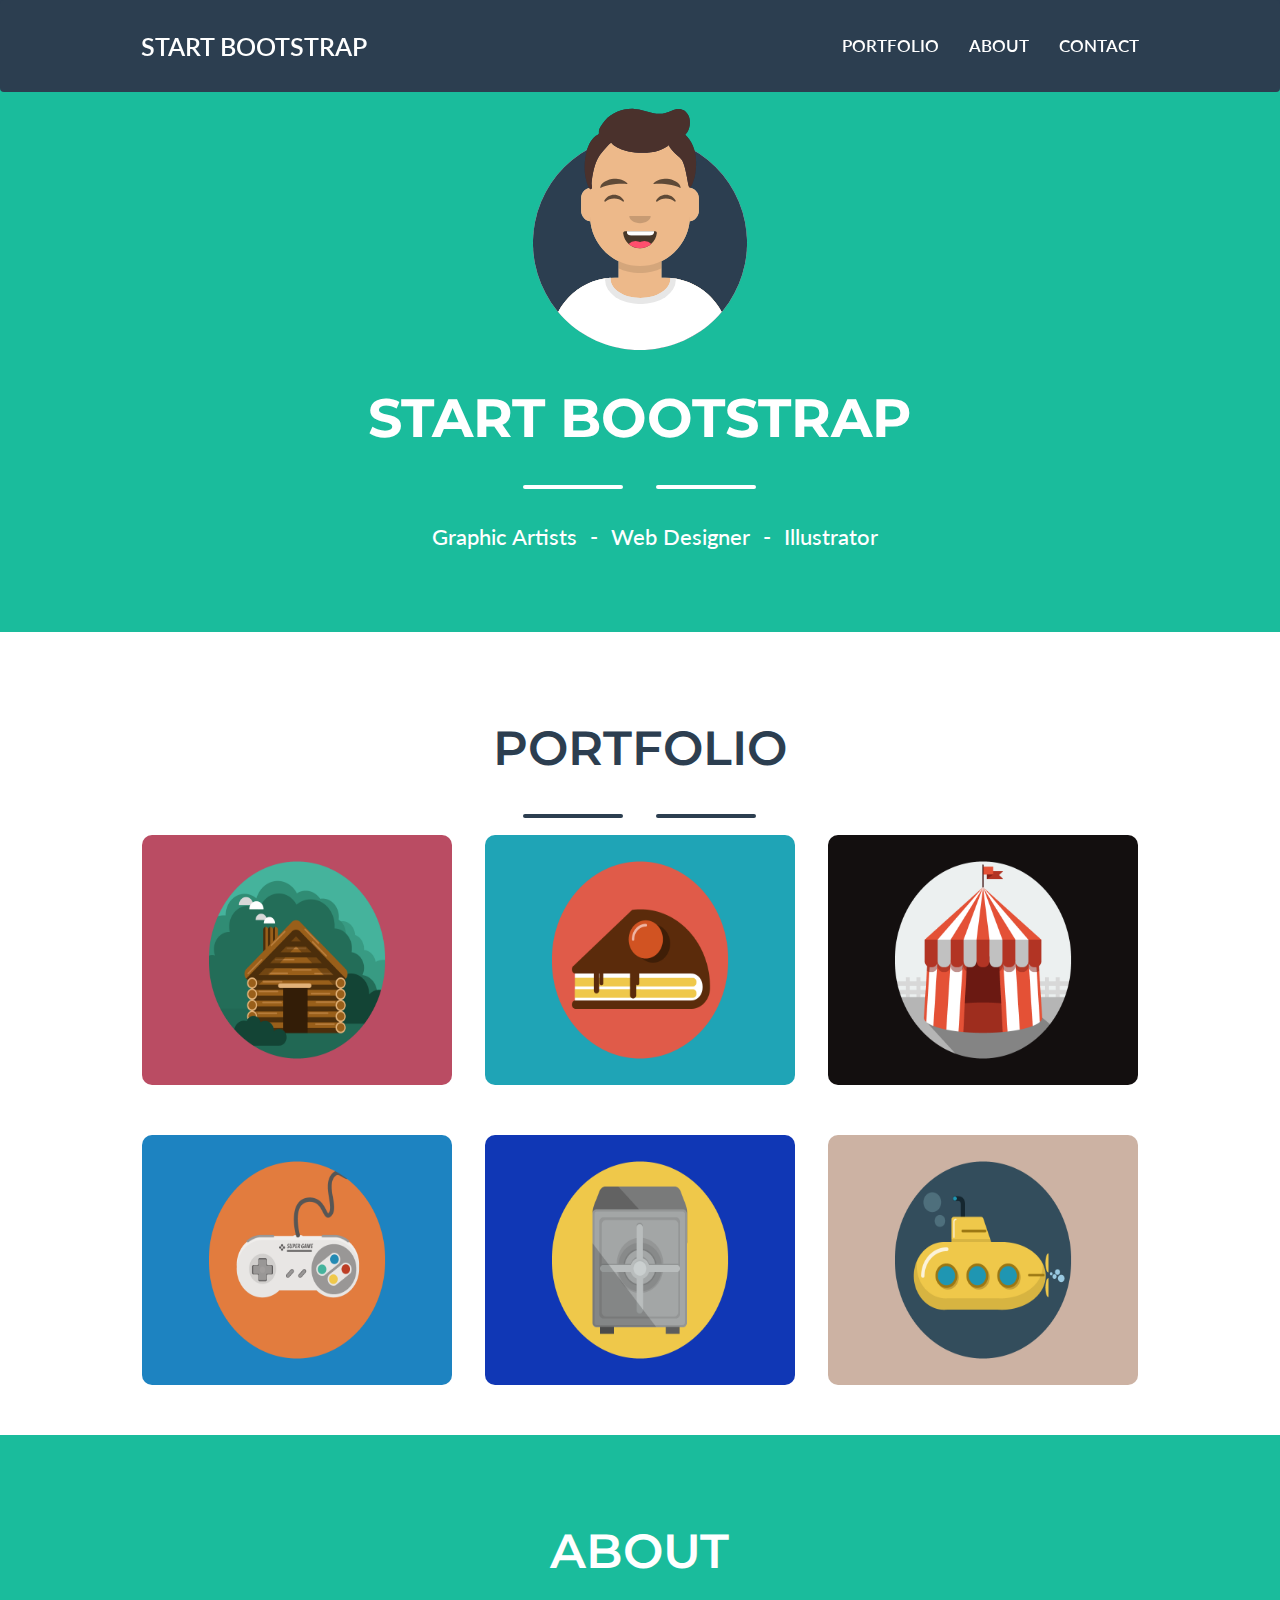
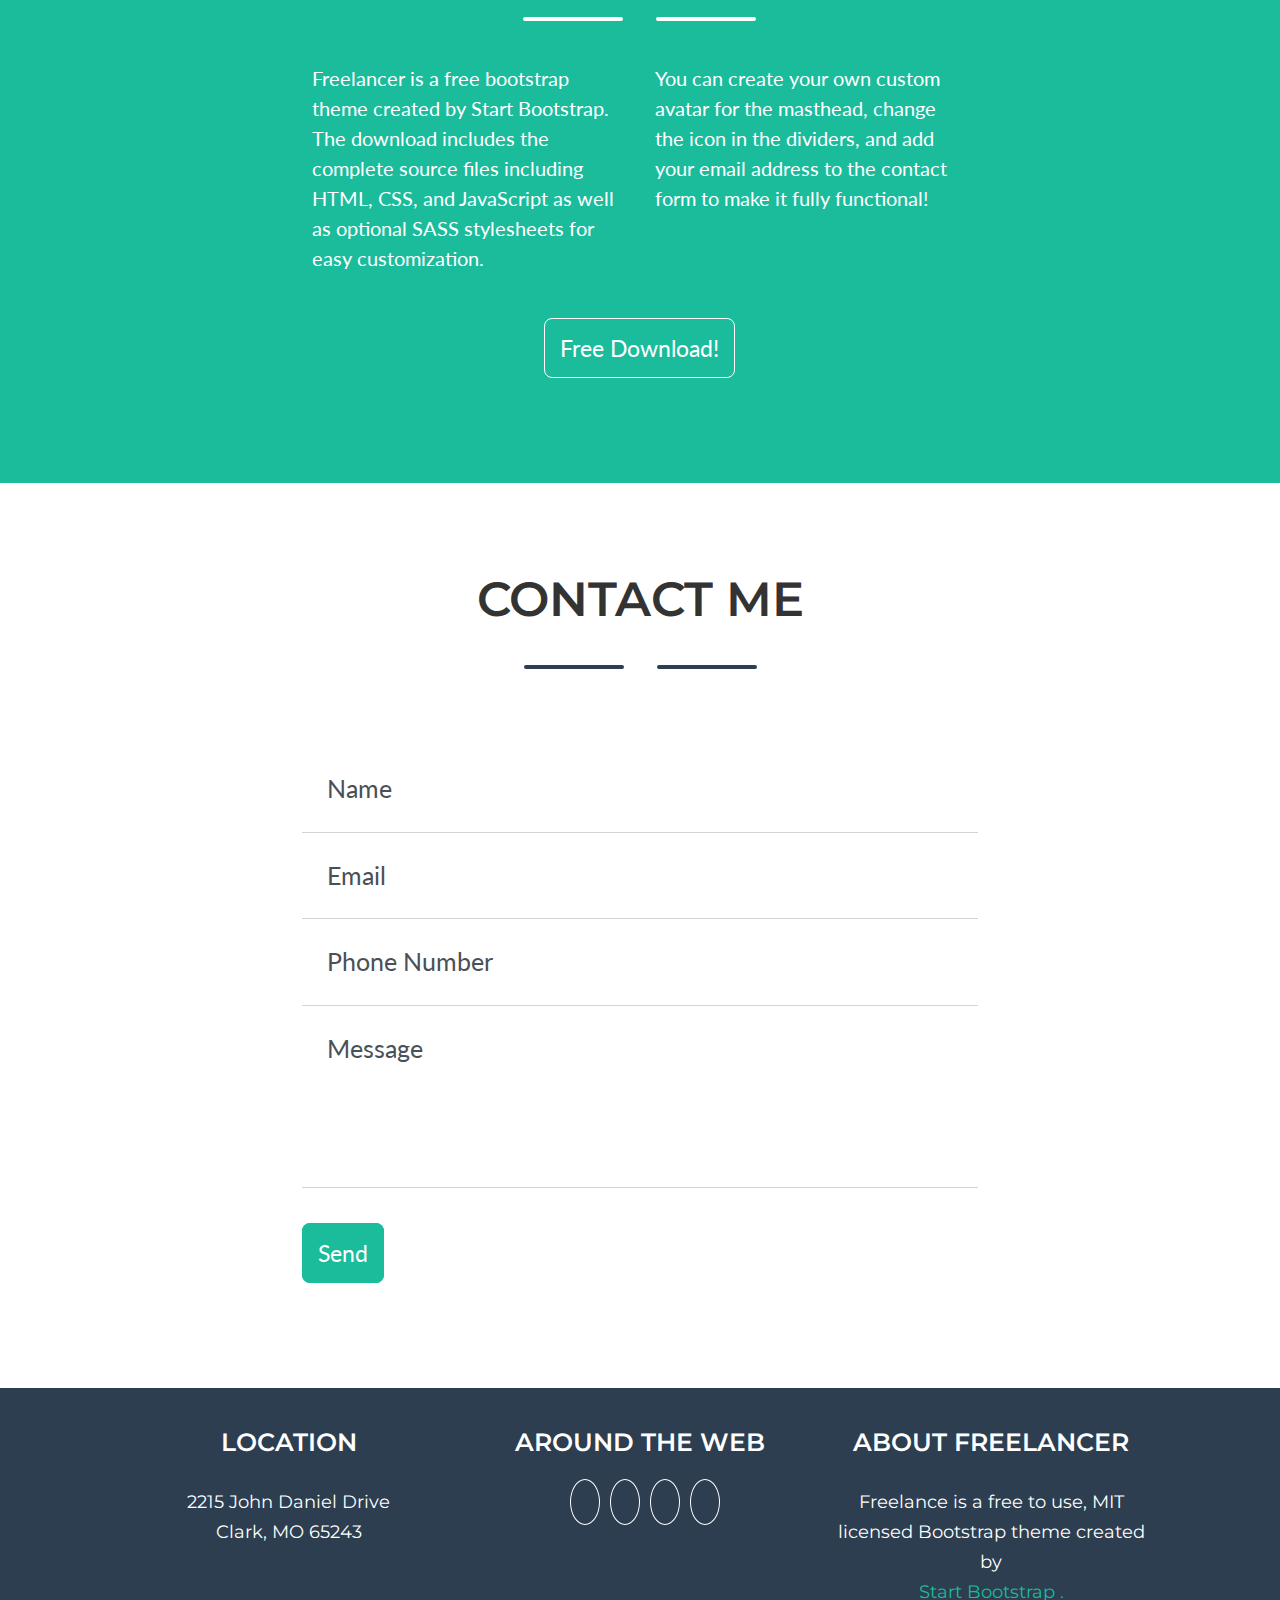
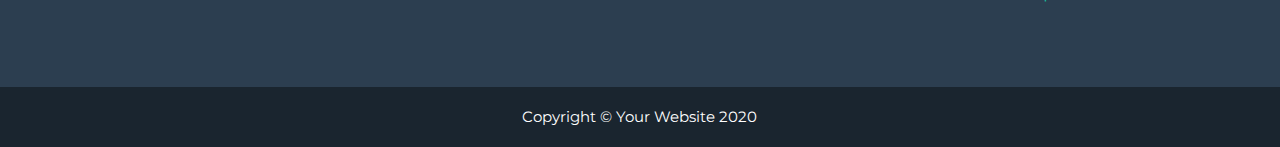
<file: index.html>
<!DOCTYPE html>
<html lang="en" dir="ltr">
  <head>
    <meta charset="utf-8">
    <meta name="viewport" content="width=device-width, initial-scale=1.0">
    <link rel="preconnect" href="https://fonts.gstatic.com">
    <link rel="preconnect" href="https://fonts.gstatic.com">
    <link href="https://fonts.googleapis.com/css2?family=Lato:wght@100;300;400;700;900&family=Montserrat:ital,wght@0,300;0,400;0,500;0,600;0,800;1,400;1,500;1,600&display=swap" rel="stylesheet">
    <link rel="stylesheet" href="https://maxcdn.bootstrapcdn.com/bootstrap/3.3.7/css/bootstrap.min.css" integrity="sha384-BVYiiSIFeK1dGmJRAkycuHAHRg32OmUcww7on3RYdg4Va+PmSTsz/K68vbdEjh4u" crossorigin="anonymous">
    <link rel="stylesheet" href="https://cdnjs.cloudflare.com/ajax/libs/font-awesome/5.15.2/css/all.min.css" integrity="sha512-HK5fgLBL+xu6dm/Ii3z4xhlSUyZgTT9tuc/hSrtw6uzJOvgRr2a9jyxxT1ely+B+xFAmJKVSTbpM/CuL7qxO8w==" crossorigin="anonymous" />

    <!-- jQuery (necessary for Bootstrap's JavaScript plugins) -->
    <script src="https://code.jquery.com/jquery-1.12.4.min.js" integrity="sha384-nvAa0+6Qg9clwYCGGPpDQLVpLNn0fRaROjHqs13t4Ggj3Ez50XnGQqc/r8MhnRDZ" crossorigin="anonymous"></script>
    <!-- Latest compiled and minified JavaScript -->
    <script src="https://stackpath.bootstrapcdn.com/bootstrap/3.4.1/js/bootstrap.min.js" integrity="sha384-aJ21OjlMXNL5UyIl/XNwTMqvzeRMZH2w8c5cRVpzpU8Y5bApTppSuUkhZXN0VxHd" crossorigin="anonymous"></script>


    <link rel="stylesheet" href="main.css">
    <title>Start Bootstrap</title>
  </head>
  <body>
 <!-- header CON LARGHEZZA 100% per dare lo sfondo alla sezione,
       intestazione pagine composta da logo(sx) e navbar(dx) -->
  <header>

    <nav class="navbar navbar-default">
     <div class="container-fluid">
       <!-- Brand and toggle get grouped for better mobile display -->
      <div class="centratore">


       <div class="navbar-header">
         <button type="button" class="navbar-toggle collapsed" data-toggle="collapse" data-target="#bs-example-navbar-collapse-1" aria-expanded="false">
           <span class="sr-only">Toggle navigation</span>
           <span class="icon-bar"></span>
           <span class="icon-bar"></span>
           <span class="icon-bar"></span>
         </button>
         <a class="navbar-brand" href="#">START BOOTSTRAP</a>
       </div>
         <ul class="nav navbar-nav navbar-right">
           <li class="hidden-xs ">
             <a href="#">PORTFOLIO</a>
           </li>
           <li class="hidden-xs ">
             <a href="#">ABOUT</a>
           </li>
           <li class="hidden-xs ">
             <a href="#">CONTACT</a>
           </li>

         </ul>
       </div><!-- /.navbar-collapse -->
      </div>
     </div><!-- /.container-fluid -->
    </nav>
  </header>
    <!-- corpo della pagina -->
    <main>

      <section class="jumbo">
        <div class="container-fluid">
          <div class="centratore">
            <div class="row">
              <div class="col-xs-12  col-md-8 col-offset-md-2 col-lg-8 col-lg-offset-2">
                <img class="jumboimm" src="img/avataaars.svg" alt="">
                <h1 class="logo">START BOOTSTRAP</h1>
                <div class="deco">
                  <div class="decolinea"></div>
                  <span><i class="fas fa-star"></i></span>
                  <div class="decolinea"></div>
                </div>
                <ul>
                  <li class="listajambo">
                    Graphic Artists
                  </li>
                  <li class="listajambo">-</li>
                  <li class="listajambo">
                    Web Designer
                  </li>
                  <li class="listajambo">-</li>
                  <li class="listajambo">
                    Illustrator
                  </li>
                </ul>


              </div>


            </div>

          </div>

        </div>
      </section>

      <section class="portfolio">
        <div class="container-fluid">
          <div class="centratore">
            <div class="row">
              <div class="col-xs-6 col-xs-offset-3 col-md-4 col-md-offset-4 col-lg-4 col-lg-offset-4">
                <h2 class="sottotitoli">PORTFOLIO</h2>
                <div class="deco">
                  <div class="decolinea"></div>
                  <span><i class="fas fa-star"></i></span>
                  <div class="decolinea"></div>
                </div>



              </div>


            </div>

            <div class="row">
              <div class="col-xs-12 col-md-6 col-lg-4">
                <div class="imgbox">
                  <a href="#">
                    <img src="img/cabin.png" alt="cabina">
                  </a>
                </div>


              </div>
              <div class="col-xs-12 col-md-6 col-lg-4">
                <div class="imgbox">
                  <a href="#">
                    <img src="img/cake.png" alt="cabina">
                  </a>
                </div>

              </div>
              <div class="col-xs-12 col-md-6 col-lg-4">
                <div class="imgbox">
                  <a href="#">
                    <img src="img/circus.png" alt="cabina">
                  </a>
                </div>

              </div>
              <div class="col-xs-12 col-md-6 col-lg-4">
                <div class="imgbox">
                  <a href="#">
                    <img src="img/game.png" alt="cabina">
                  </a>
                </div>

              </div>
              <div class="col-xs-12 col-md-6 col-lg-4">
                <div class="imgbox">
                  <a href="#">
                    <img src="img/safe.png" alt="cabina">
                  </a>
                </div>

              </div>
              <div class="col-xs-12 col-md-6 col-lg-4">
                <div class="imgbox">
                  <a href="#">

                    
                    <img src="img/submarine.png" alt="cabina">
                  </a>

                </div>

              </div>

            </div>

          </div>

        </div>

      </section>

      <section class="about">
        <div class="container-fluid">
          <div class="centratore">
            <div class="row">
              <div class="col-xs-6 col-xs-offset-3 col-md-4 col-md-offset-4 col-lg-4 col-lg-offset-4">
                <h2 class="sottotitoli">ABOUT</h2>
                <div class="deco">
                  <div class="decolinea"></div>
                  <span><i class="fas fa-star"></i></span>
                  <div class="decolinea"></div>
                </div>
              </div>
          </div>
          <div class="row">
            <div class="col-xs-8 col-xs-offset-2 col-md-4 col-md-offset-2 col-lg-4 col-lg-offset-2">
              <p class="aboutparagraph">
                Freelancer is a free bootstrap theme created by Start Bootstrap. The download includes the complete source files including HTML, CSS, and JavaScript as well as optional SASS stylesheets for easy customization.
              </p>

            </div>
            <div class="col-xs-8 col-xs-offset-2 col-md-4 col-md-offset-0 col-lg-4 col-lg-offset-0">
              <p class="aboutparagraph">
                You can create your own custom avatar for the masthead, change the icon in the dividers, and add your email address to the contact form to make it fully functional!
              </p>

            </div>

            <div class="col-xs-4 col-xs-offset-4 col-md-4 col-md-offset-4 col-lg-4 col-lg-offset-4">
              <div class="boxscarica">
                <a class=" bottone iconascarica" href="#">
                  <i class="fas fa-download"></i>
                  Free Download!
                </a>

              </div>

            </div>


          </div>

        </div>

      </section>

      <section class="contactme">
        <div class="container-fluid">
          <div class="centratore">
            <div class="row">
              <div class="col-xs-6 col-xs-offset-3 col-md-6 col-md-offset-3 col-lg-6 col-lg-offset-3">
                <h2 class="sottotitoli">CONTACT ME</h2>
                <div class="deco">
                  <div class="decolinea"></div>
                  <span><i class="fas fa-star"></i></span>
                  <div class="decolinea"></div>
                </div>
              </div>
              <div class="row">
                <div class="col-xs-8 col-xs-offset-2 col-md-8 col-md-offset-2 col-lg-8 col-lg-offset-2">
                  <!-- <input class="campi" name="Name" rows="1" maxlength="20" cols="1" required placeholder="Name"></input> -->
                  <input class="campi" type="text" name="name" value="Name" maxlength="20" required >
                  <input class="campi" type="email" name="email" value="Email">
                  <input class="campi" type="text" name="phonenumber" value="Phone Number" maxlength="8" required>
                  <input class="campi" type="text" name="message" value="Message"
                  maxlength="40">

                </div>

              </div>
              <div class="row">
                <div class="col-xs-3 col-xs-offset-2 col-md-3 col-md-offset-2 col-lg-3 col-lg-offset-2">
                  <div class="boxscarica sx">
                    <a class="bottone inviaform" href="#">
                      Send
                    </a>

                  </div>

                </div>

              </div>


            </div>

          </div>

        </div>

      </section>

    </main>
    <footer>
     <div class="footup">


      <div class="conteiner-fluid">
        <div class="centratore">
         <div class="row">
           <div class="col-xs-12 col-md-4 col-lg-4">
             <h4 class="titlefoot">LOCATION</h4>
             <div class="contenutotesto">
               2215 John Daniel Drive
               <br>
                Clark, MO 65243

             </div>

           </div>
           <div class="col-xs-12 col-md-4 col-lg-4">
             <h4 class="titlefoot">AROUND THE WEB</h4>
             <div class="contenutotesto">
               <a class="iconesocial"href="#">
                <i class="fab fa-facebook-f"></i>
               </a>
               <a class="iconesocial"href="#">
                <i class="fab fa-twitter"></i>
               </a>
               <a class="iconesocial"href="#">
                <i class="fab fa-linkedin-in"></i>
               </a>
               <a class="iconesocial"href="#">
                <i class="fab fa-dribbble"></i>
               </a>

             </div>

           </div>
           <div class="col-xs-12 col-md-4 col-lg-4">
             <h4 class="titlefoot">ABOUT FREELANCER</h4>
             <div class="contenutotesto">
               Freelance is a free to use, MIT <br>
                licensed Bootstrap theme created by
                <a class="linkfinale"href="#">Start Bootstrap . </a>

             </div>

           </div>

         </div>

        </div>

      </div>
     </div>

     <div class="footdouwn">
       <div class="container-fluid">
         <div class="contenitore">
           <div class="row">
             <div class="col-xs-4 col-xs-offset-4 col-md-4 col-md-offset-4 col-lg-4 col-lg-offset-4">
               <span class="diritti">Copyright © Your Website 2020</span>


             </div>

           </div>

         </div>

       </div>

     </div>

    </footer>

  </body>
</html>
</file>
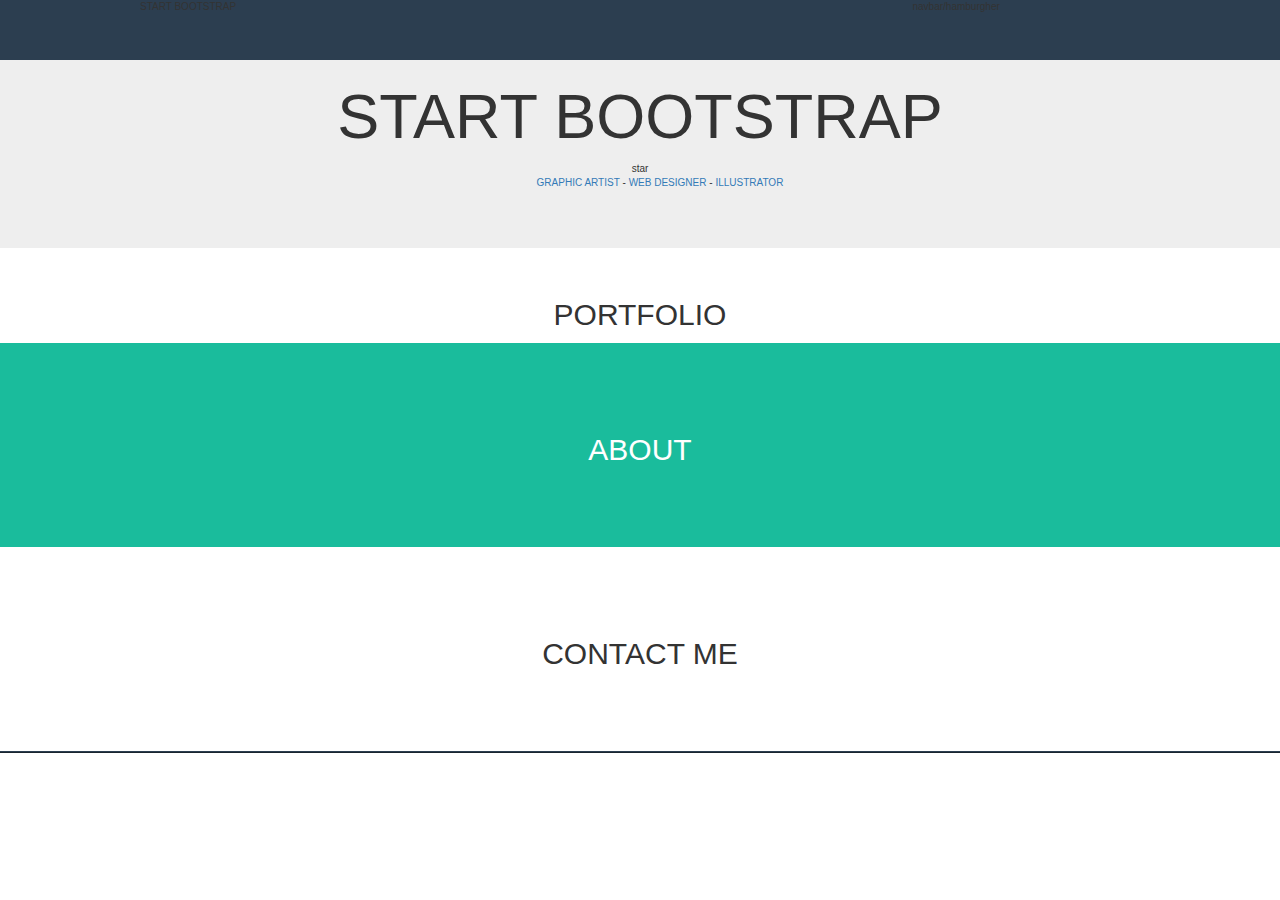
<file: index#.html>
<!DOCTYPE html>
<html lang="en" dir="ltr">
  <head>
    <meta charset="utf-8">
    <meta name="viewport" content="width=device-width, initial-scale=1.0">
    <link rel="stylesheet" href="https://maxcdn.bootstrapcdn.com/bootstrap/3.3.7/css/bootstrap.min.css" integrity="sha384-BVYiiSIFeK1dGmJRAkycuHAHRg32OmUcww7on3RYdg4Va+PmSTsz/K68vbdEjh4u" crossorigin="anonymous">
    <link rel="stylesheet" href="main.css">
    <title>Start Bootstrap</title>
  </head>
  <body>
 <!-- header CON LARGHEZZA 100% per dare lo sfondo alla sezione,
       intestazione pagine composta da logo(sx) e navbar(dx) -->
    <header>
    <div class="container-fluid">
     <div class="centratore">
      <div class="row">
        <div class="col-xs-12 col-md-12 col-lg-12">
          <div class="row">
            <div class="col-xs-3  col-md-3 col-lg-3">
              START BOOTSTRAP
            </div>

            <div class="col-xs-2 col-xs-offset-7 col-md-3 col-md-offset-6 col-lg-3 col-md-offset-6">
              navbar/hamburgher
            </div>
          </div>
        </div>
      </div>
     </div>
    </div>
    </header>
    <!-- corpo della pagina -->
    <main>

      <section class="jumbotron">
        <div class="container-fluid">
          <div class="centratore">
            <div class="row">
              <div class="col-xs-10 col-xs-offset-1 col-md-8 col-offset-md-2 col-lg-8 col-lg-offset-2">
                <span>immagine profilo</span>
                <h1>START BOOTSTRAP</h1>
                <span>star</span>
                <ul>
                  <li><a href="#">GRAPHIC ARTIST</a></li>
                  <li>-</li>
                  <li><a href="#">WEB DESIGNER</a></li>
                  <li>-</li>
                  <li><a href="#">ILLUSTRATOR</a></li>
                </ul>


              </div>


            </div>

          </div>

        </div>
      </section>

      <section class="portfolio">
        <div class="container-fluid">
          <div class="centratore">
            <div class="row">
              <div class="col-xs-6 col-xs-offset-3 col-md-4 col-md-offset-4 col-lg-4 col-lg-offset-4">
                <h2>PORTFOLIO</h2>

              </div>


            </div>

            <div class="row">
              <div class="col-xs-12 col-md-6 col-lg-4">

              </div>
              <div class="col-xs-12 col-md-6 col-lg-4">

              </div>
              <div class="col-xs-12 col-md-6 col-lg-4">

              </div>
              <div class="col-xs-12 col-md-6 col-lg-4">

              </div>
              <div class="col-xs-12 col-md-6 col-lg-4">

              </div>
              <div class="col-xs-12 col-md-6 col-lg-4">

              </div>

            </div>

          </div>

        </div>

      </section>

      <section class="about">
        <div class="container-fluid">
          <div class="centratore">
            <div class="row">
              <div class="col-xs-6 col-xs-offset-3 col-md-4 col-md-offset-4 col-lg-4 col-lg-offset-4">
                <h2>ABOUT</h2>
              </div>
          </div>
          <div class="row">
            <div class="col-xs-8 col-xs-offset-2 col-md-4 col-md-offset-2 col-lg-4 col-lg-offset-2">

            </div>
            <div class="col-xs-8 col-xs-offset-2 col-md-4 col-md-offset-0 col-lg-4 col-lg-offset-0">

            </div>


          </div>

        </div>

      </section>

      <section class="contactme">
        <div class="container-fluid">
          <div class="centratore">
            <div class="row">
              <div class="col-xs-6 col-xs-offset-3 col-md-4 col-md-offset-4 col-lg-4 col-lg-offset-4">
                <h2>CONTACT ME</h2>
              </div>
              <div class="row">
                <div class="col-xs-8 col-xs-offset-2 col-md-8 col-md-offset-2 col-lg-8 col-lg-offset-2">

                </div>

              </div>


            </div>

          </div>

        </div>

      </section>

    </main>
    <footer>
     <div class="footup">


      <div class="conteiner-fluid">
        <div class="centratore">
         <div class="row">
           <div class="col-xs-12 col-md-4 col-lg-4">

           </div>
           <div class="col-xs-12 col-md-4 col-lg-4">

           </div>
           <div class="col-xs-12 col-md-4 col-lg-4">

           </div>

         </div>

        </div>

      </div>
     </div>

     <div class="footdouwn">
       <div class="container-fluid">
         <div class="contenitore">
           <div class="row">
             <div class="col-xs-4 col-xs-offset-4 col-md-4 col-md-offset-4 col-lg-4 col-lg-offset-4">

             </div>

           </div>

         </div>

       </div>

     </div>

    </footer>

  </body>
</html>
</file>
<file: main.css>
/* regole debug */
 /* [class*="col-"]{
  border: 1px solid black;
  min-height: 60px;
} */



section, footer{

  text-align: center;
  min-width: 100%;
}




li{
  display: inline-block;
  list-style-type: none;

}





/* regole generali */
body{
  font-family: 'Montserrat', sans-serif;
  font-family: 'Lato', sans-serif;
  font-size: 1rem;
}
.centratore{
  width: 80%;
  margin: 0 auto;

}
.sottotitoli{
  /* min-width: 100%; */
  font-size: 48px;
  font-weight: 600;
  font-family: 'Montserrat';
  /* white-space: nowrap; */
}
.jumbo, .about{
  background-color:  rgb(26, 188, 156);
  color: white;

}


/* regole header */
header{
  background-color: #2c3e50;
  height: 60px;
  position: fixed;
  top: 0;
  right: 0;
  left: 0;
  z-index: 200;
}
header .navbar-default{
  background-color: #2c3e50;
  border-color: transparent;


}
header .navbar-default .navbar-brand{
  color: white;
  font-size: 2.5rem;
  font-weight: 600;
  line-height: 60px;
}
header .navbar-default .navbar-brand:hover{
  color:white;
}

header .navbar-default .navbar-nav>li>a {
  color: white;
  font-size: 1.7rem;
  font-weight: 600;
  line-height: 60px;
}
header .navbar-default .navbar-nav>li>a:hover{
  color:rgb(26, 188, 156);
}

/* sezione jambotron */
.jumbo{
  min-width: 100%;
  padding: 100px 0 0 0;
}
.jumboimm{
  width: 100%;
  height: 250px;
}

.logo{
  font-family:'Montserrat';
  min-width: 100%;
  white-space: nowrap;
  padding-top: 20px;
  font-size: 54px;
  font-weight:700;
  line-height: 56px;
}
.fa-star{
  font-size: 3.5rem;
  margin: 1.5rem;
}
.decolinea{
    width: 100%;
    max-width: 10rem;
    height: 0.4rem;
    background-color: #2c3e50;
    border-radius: 1rem;
    background-color: #fff;
    display:inline-block;
    vertical-align: text-top;

}


.listajambo{
  font-family:'Lato';
  font-size: 2.2rem;
  font-weight: 500;
 padding: 15px 10px 0 0;
 color: white;
 padding-bottom: 70px;
}
/* sezione portfolio */
.row .imgbox{
  margin-bottom: 50px;
  position: relative;
}
.row .imgbox img{
  width: 310px;
  height: 250px;
  border-radius: 10px;
}

.portfolio .row .sottotitoli{
color:#2c3e50;
padding-top: 70px;

}
.deco{
  min-width: 100%;
  white-space: nowrap;
}
.portfolio .fa-star{
  color:#2c3e50;
  padding-bottom: 30px;

}
.portfolio .decolinea, .contactme .decolinea{
background-color: #2c3e50;
}
/* sezione about, contactme */
.about, .contactme{
  padding: 70px 0;
}
.about .aboutparagraph{
  font-family: 'Lato';
  font-size: 20px;
  line-height: 30px;
  text-align: left;
  padding-top: 25px;
}
.boxscarica{
padding: 50px 0 ;

}
.bottone{
  color: white;
  font-size: 23px;
  line-height: 30px;
  padding:15px 15px;
  border-radius: 8px;
  border: 1.5px solid white;
  white-space: nowrap;
}

.iconascarica:hover{
  color:black;
  background-color: white;
  text-decoration: none;
}
.contactme .deco{
  margin-bottom: 60px;
}

.campi{
  width: 100%;
  min-width: 100%;
  border: none;
  border-bottom: 1px solid lightgrey;
  font-size: 25px;
  color: rgb(73, 80, 87);
  padding: 25px;
}
.campi:last-child{
  padding-bottom: 120px;
}
.bottone.inviaform{
  color:#fff;
  background-color: #1abc9c;
  border-color: #1abc9c;

}
.contactme .sx{
  text-align: left;
}
.inviaform:hover{
  text-decoration: none;
  background-color:#159a80;
  border-color: #148f77;

}

/* regole footer */
footer{
  color: white;
  font-family: 'Montserrat';
}
.footup{
  background-color: rgb(44, 62, 80);
}
.footdouwn{
  background-color: rgb(26, 37, 47);
}


footer .titlefoot{
font-size: 25px;
line-height: 29px;
padding: 30px 0 20px 0;
font-weight: 600;
}
footer .contenutotesto{
  font-size: 18px;
  line-height: 30px;
  padding-bottom: 80px;
}
.fab{
  min-width:  20px;
  color: white;
  padding:16px 14px;
  border: 1.3px solid white;
  border-radius: 100%;
}
.fab:nth-child(odd){
  padding: 14px 14px;
}
.fab:first-child{
  padding:11px 14px;
}
.iconesocial{
 margin-left: 10px;
}
.fab:hover{
color: #212529;
background-color: #f8f9fa;

}
.iconesocial:hover {
  text-decoration: none;
}
.linkfinale{
  display: block;
  color:#1abc9c;
}
.linkfinale:hover{
  color: #1abc9c;
}
.footdouwn .diritti{
  line-height: 60px;
  font-size: 15px;
}
</file>
